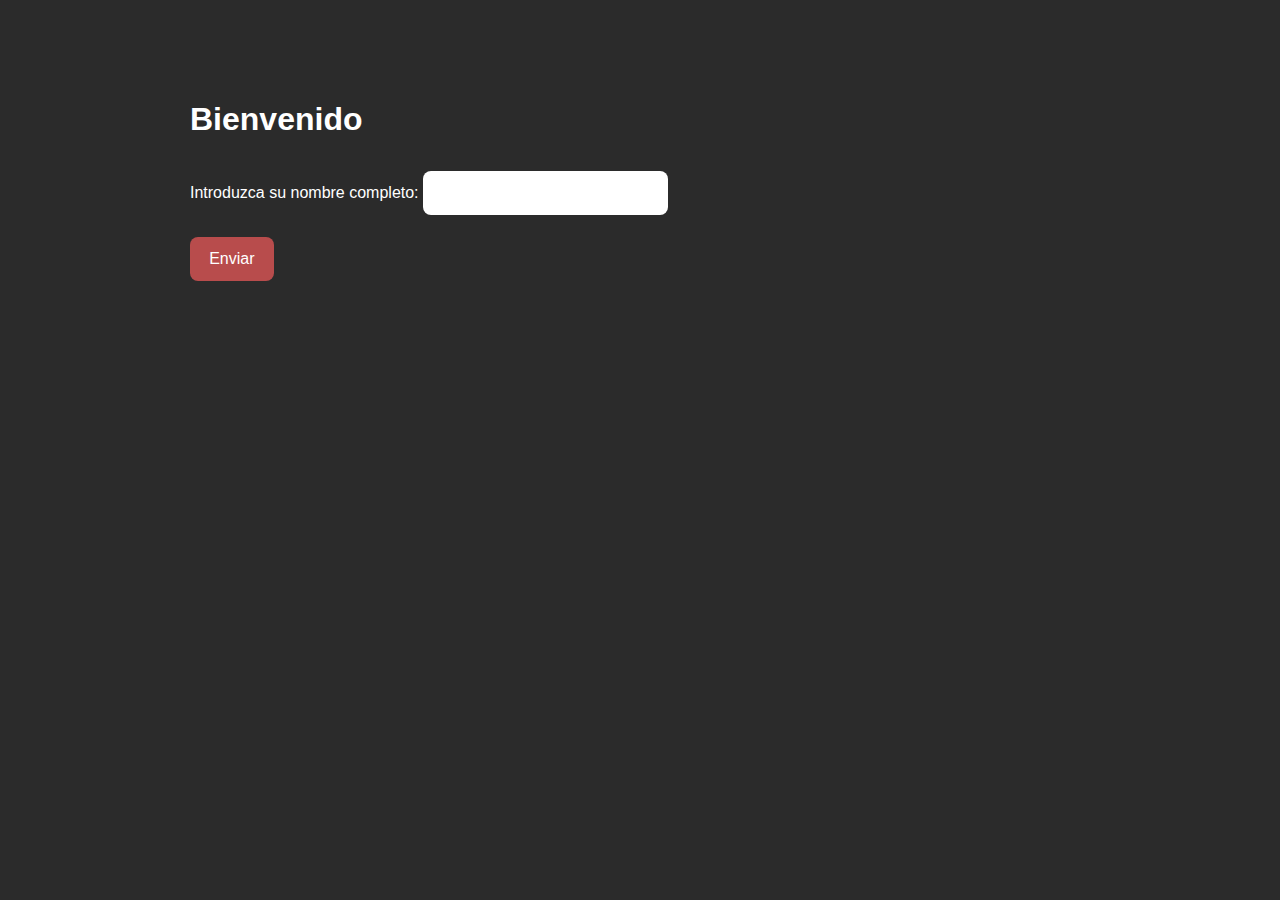
<file: index.html>
<!doctype html>
<html lang="es">
<head>
<meta charset="utf-8">
<meta name="viewport" content="width=device-width,initial-scale=1">
<title>Bienvenida</title>
<link rel="stylesheet" href="styles.css">
</head>
<body class="page-dark">
<main class="container" role="main">
<h1 tabindex="0">Bienvenido</h1>
<form id="nameForm">
<label for="fullname">Introduzca su nombre completo:</label>
<input id="fullname" name="fullname" type="text" autocomplete="name" aria-required="true"/>
<div id="error" role="alert" aria-live="polite" class="error"></div>
<button type="submit">Enviar</button>
</form>
</main>

<script>
function normalize(s){
  return (s||'').toLowerCase().normalize('NFD').replace(/\p{Diacritic}/gu,'').replace(/\s+/g,' ').trim();
}
document.getElementById('nameForm').addEventListener('submit', function(e){
  e.preventDefault();
  var n = normalize(document.getElementById('fullname').value);
  var hasJohanna = n.includes('johanna') || n.includes('johana') || n.includes('joha');
  if(hasJohanna){
    window.location.href='game.html';
  } else {
    document.getElementById('error').textContent='Nombre incorrecto. Acceso denegado.';
    document.getElementById('fullname').focus();
  }
});
</script>
</body>
</html>
</file>
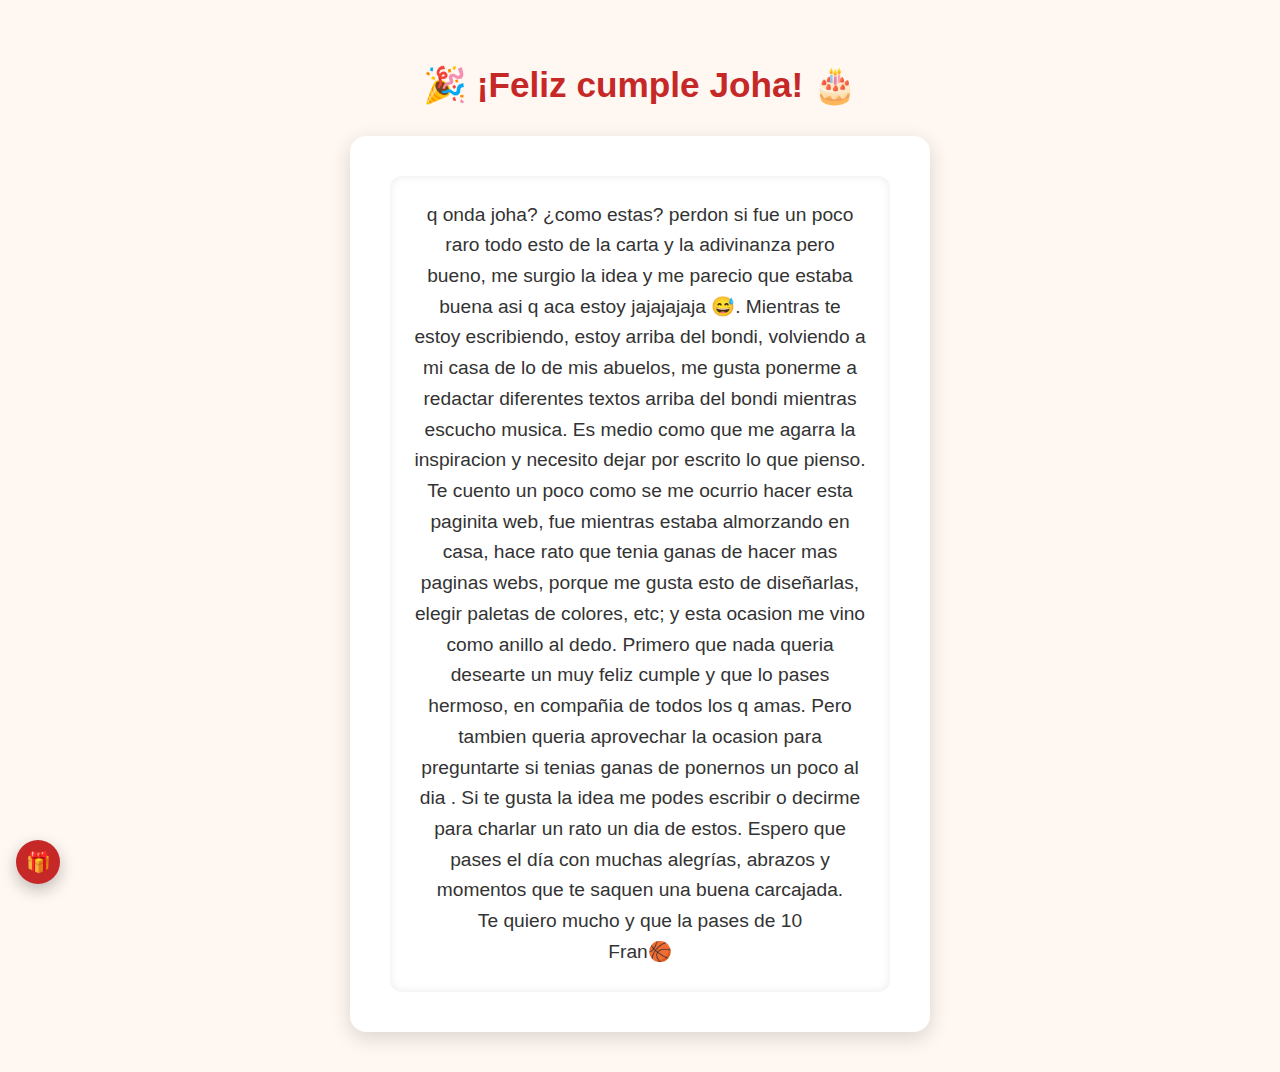
<file: feliz.html>
<!doctype html>
<html lang="es">
<head>
<meta charset="utf-8" />
<meta name="viewport" content="width=device-width,initial-scale=1" />
<title>¡Feliz cumple Joha!</title>
<style>
  :root {
    --bg: #fff8f2;
    --accent: #c62828;
    --paper: #ffffff;
    --shadow: rgba(0,0,0,0.15);
  }

  body {
    font-family: "Segoe UI", Roboto, Arial, sans-serif;
    background: var(--bg);
    display: flex;
    flex-direction: column;
    align-items: center;
    justify-content: flex-start;
    min-height: 100vh;
    margin: 0;
    padding: 40px 20px;
    color: #333;
  }

  h1 {
    color: var(--accent);
    font-size: 2.2rem;
    margin-bottom: 30px;
    text-align: center;
  }

  /* Contenedor del mensaje */
  .message-box {
    width: 580px;
    max-width: 95vw;
    background: var(--paper);
    border-radius: 16px;
    box-shadow: 0 6px 20px var(--shadow);
    padding: 40px;
    box-sizing: border-box;
    text-align: center;
  }

  h2 {
    font-size: 1.2rem;
    font-weight: 500;
    line-height: 1.6;
    color: #333;
    margin: 0;
    padding: 24px;
    background: #fff;
    border-radius: 12px;
    box-shadow: inset 0 0 10px rgba(0,0,0,0.08);
  }

  /* Botón secreto */
  #secretBtn {
    position: fixed;
    left: 16px;
    bottom: 16px;
    width: 44px;
    height: 44px;
    background: var(--accent);
    color: white;
    border: none;
    border-radius: 50%;
    font-size: 20px;
    display: flex;
    align-items: center;
    justify-content: center;
    cursor: pointer;
    box-shadow: 0 6px 16px rgba(0,0,0,0.25);
    transition: transform 0.2s ease;
  }

  #secretBtn:hover {
    transform: scale(1.1);
  }

</style>
</head>
<body>

  <h1>🎉 ¡Feliz cumple Joha! 🎂</h1>

  <div class="message-box">
    <h2>
      q onda joha? ¿como estas? perdon si fue un poco raro todo esto de la carta y la adivinanza pero bueno, me surgio la idea y me parecio que estaba buena asi q aca estoy jajajajaja 😅.
Mientras te estoy escribiendo, estoy arriba del bondi, volviendo a mi casa de lo de mis abuelos, me gusta ponerme a redactar diferentes textos arriba del bondi mientras escucho musica. Es medio como que me agarra la inspiracion y necesito dejar por escrito lo que pienso.
Te cuento un poco como se me ocurrio hacer esta paginita web, fue mientras estaba almorzando en casa, hace rato que tenia ganas de hacer mas paginas webs, porque me gusta esto de diseñarlas, elegir paletas de colores, etc; y esta ocasion me vino como anillo al dedo.
Primero que nada queria desearte un muy feliz cumple y que lo pases hermoso, en compañia de todos los q amas.
Pero tambien queria aprovechar la ocasion para preguntarte si tenias ganas de ponernos un poco al dia . Si te gusta la idea me podes escribir o decirme para charlar un rato un dia de estos.
Espero que pases el día con muchas alegrías, abrazos y momentos que te saquen una buena carcajada.
<br>Te quiero mucho y que la pases de 10<br> Fran🏀
    </h2>
  </div>

  <!-- Botón secreto que lleva a la otra página -->
  <button id="secretBtn" title="Secreto" onclick="window.location.href='secreto.html'">🎁</button>

</body>
</html>
</file>
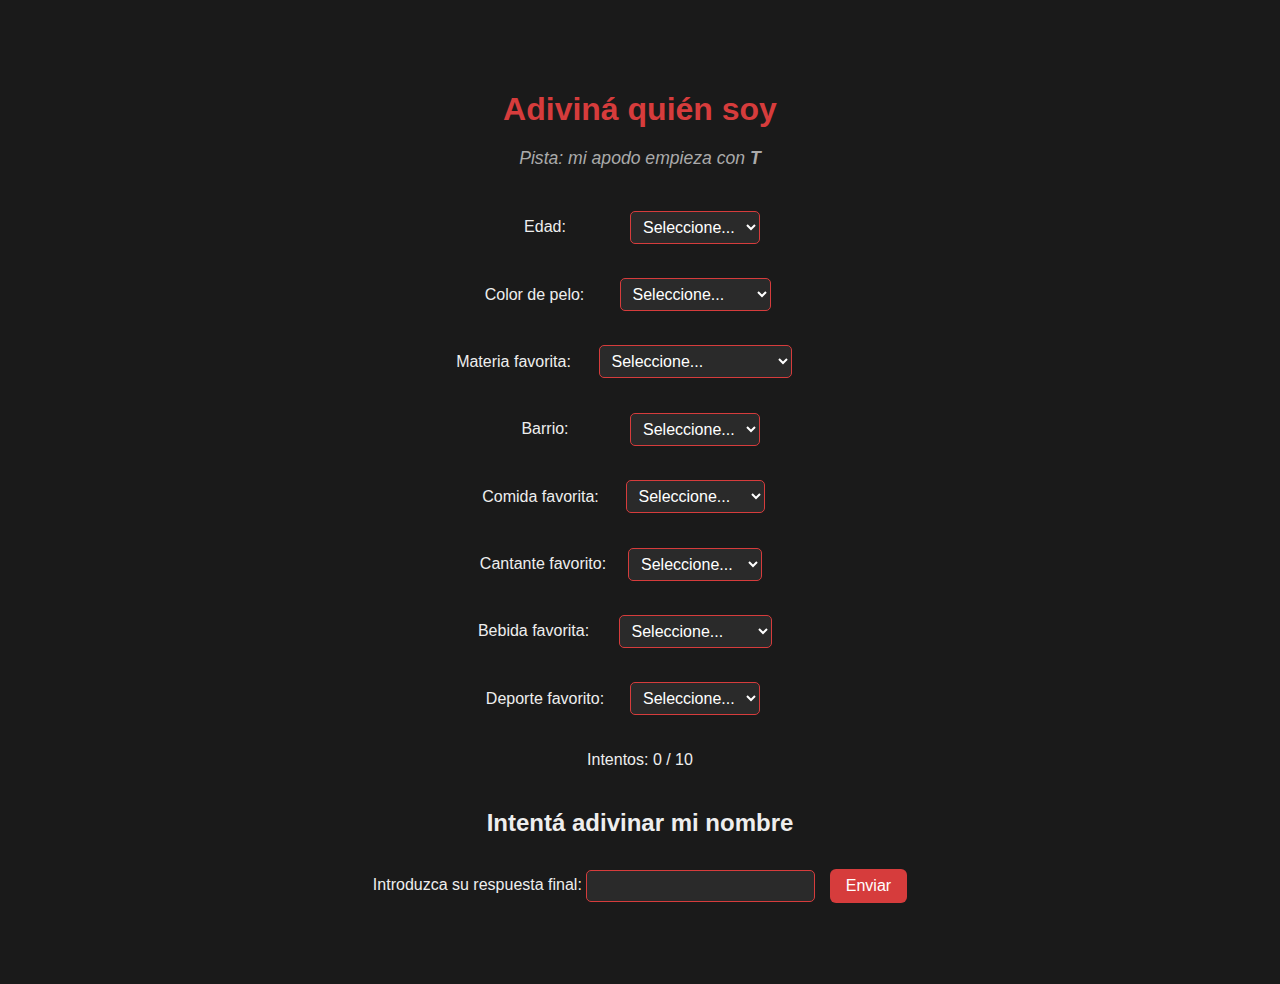
<file: game.html>
<!doctype html>
<html lang="es">
<head>
<meta charset="utf-8">
<meta name="viewport" content="width=device-width,initial-scale=1">
<title>Guess Who</title>
<link rel="stylesheet" href="styles.css">
<style>
  body.page-dark {
    background-color: #1a1a1a;
    color: #eee;
    font-family: "Segoe UI", sans-serif;
    text-align: center;
    margin: 0;
    padding: 0;
  }

  .container {
    max-width: 800px;
    margin: 40px auto;
    padding: 30px;
  }

  .title-red {
    color: #d63c3c;
    font-size: 2rem;
    margin-bottom: 20px;
  }

  .hint {
    color: #aaa;
    font-size: 1.1rem;
    margin-bottom: 30px;
  }

  .filter {
    margin: 12px auto;
    display: flex;
    justify-content: center;
    align-items: center;
    gap: 10px;
  }

  select {
    padding: 6px 8px;
    border-radius: 5px;
    background-color: #2a2a2a;
    color: white;
    border: 1px solid #d63c3c;
  }

  select:disabled {
    opacity: 0.5;
  }

  button {
    background-color: #d63c3c;
    color: white;
    border: none;
    border-radius: 6px;
    padding: 8px 16px;
    cursor: pointer;
    font-size: 1rem;
    transition: 0.2s;
  }

  button:hover:not(:disabled) {
    background-color: #e25555;
  }

  button:disabled {
    opacity: 0.6;
    cursor: not-allowed;
  }

  #finalGuess {
    margin-top: 40px;
  }

  #guessInput {
    padding: 6px 10px;
    border-radius: 5px;
    border: 1px solid #d63c3c;
    background-color: #2a2a2a;
    color: white;
    margin-right: 10px;
  }

  #attemptsLog {
    margin-top: 25px;
    text-align: left;
  }

  /* Alerta centrada */
  .alert {
    position: fixed;
    top: 50%;
    left: 50%;
    transform: translate(-50%, -50%);
    background-color: #2a2a2a;
    color: white;
    border: 2px solid #d63c3c;
    padding: 20px 30px;
    border-radius: 10px;
    z-index: 1000;
    box-shadow: 0 0 10px rgba(214, 60, 60, 0.5);
  }

</style>
</head>
<body class="page-dark">
<main class="container" role="main" aria-live="polite">
<h1 tabindex="0" class="title-red">Adiviná quién soy</h1>
<p class="hint">Pista: mi apodo empieza con <strong>T</strong></p>

<!-- Filtros -->
<div id="filters"></div>

<!-- Registro de intentos -->
<ol id="attemptsLog"></ol>
<div id="tries" aria-live="polite"></div>
<div id="finalMsg" role="status" aria-live="polite"></div>

<!-- Caja de adivinar el nombre -->
<div id="finalGuess">
  <h2>Intentá adivinar mi nombre</h2>
  <label for="guessInput">Introduzca su respuesta final:</label>
  <input id="guessInput" type="text"/>
  <button id="guessBtn">Enviar</button>
</div>

</main>

<script>
const MAX_ATTEMPTS = 10;
let attempts = 0;
const attemptsLog = document.getElementById('attemptsLog');
const triesEl = document.getElementById('tries');
const finalMsg = document.getElementById('finalMsg');
const guessBtn = document.getElementById('guessBtn');

const correctData = {
  "Edad":16,
  "Color de pelo":["rubio","castaño claro"],
  "Materia favorita":"Historia",
  "Barrio":"Boedo",
  "Comida favorita":"Milanesa",
  "Cantante favorito":"Duki",
  "Bebida favorita":"Agua tonica",
  "Deporte favorito":"Básquet"
};

const filters = [
  "Edad","Color de pelo","Materia favorita","Barrio",
  "Comida favorita","Cantante favorito","Bebida favorita","Deporte favorito"
];

const options = {
  "Edad":[15,16,17,18,19,20,21,22,23,24],
  "Color de pelo":["Rubio","Castaño claro","Castaño oscuro","Negro","Pelirrojo","Gris","Azul","Verde","Rosa","Morado"],
  "Materia favorita":["Matemática","Lengua","Inglés","Historia","Geografía","Base de datos","Proyecto informático","Lógica computacional","Yiye","Cogido"],
  "Barrio":["Palermo","Recoleta","Belgrano","Caballito","San Telmo","La Boca","Boedo","Monserrat","Flores","Almagro"],
  "Comida favorita":["Milanesa","Pizza","Hamburguesa","Sushi","Tacos","Empanadas","Ensalada","Pasta","Helado","Asado"],
  "Cantante favorito":["Duki","KHEA","Cazzu","Trueno","Nicki Nicole","Rusherking","Neo Pistea","Seven Kayne","Bizarrap","Tiago PZK"],
  "Bebida favorita":["Agua","Coca-Cola","Fanta","Sprite","Jugo de naranja","Café","Té","Leche","Agua tonica","Red Bull"],
  "Deporte favorito":["Fútbol","Tenis","Natación","Handball","Vóley","Hockey","Boxeo","Básquet","Rugby","Atletismo"]
};

function updateTries() {
  triesEl.textContent = 'Intentos: ' + attempts + ' / ' + MAX_ATTEMPTS;
}

function createFilters() {
  const filtersDiv = document.getElementById('filters');
  filters.forEach(f => {
    const div = document.createElement('div'); div.className='filter';
    const label = document.createElement('label'); label.textContent=f+":"; 
    const sel = document.createElement('select');
    sel.innerHTML='<option value="">Seleccione...</option>';
    options[f].forEach(o=>{ sel.innerHTML+='<option value="'+o+'">'+o+'</option>'; });
    const resultSpan=document.createElement('span'); resultSpan.className='filter-result';

    sel.addEventListener('change',()=>{
      if(sel.value==='') return;
      attempts++;
      updateTries();
      let userVal=sel.value.toLowerCase();
      let correctVal=correctData[f];
      let isYes=false;

      if(Array.isArray(correctVal)) isYes=correctVal.some(c=>c.toLowerCase()===userVal);
      else isYes=correctVal.toString().toLowerCase()===userVal;

      const li=document.createElement('li');
      li.textContent=f+': '+sel.value+' → '+(isYes?'✅ Sí':'❌ No'); 
      attemptsLog.appendChild(li);

      sel.disabled=true;
      resultSpan.textContent=isYes?'✅':'❌';
      resultSpan.style.marginLeft='8px';
      resultSpan.style.fontWeight='bold';
      resultSpan.style.color=isYes?'lightgreen':'tomato';
    });

    div.appendChild(label);
    div.appendChild(sel);
    div.appendChild(resultSpan);
    filtersDiv.appendChild(div);
  });
}

createFilters();
updateTries();

// Botón de adivinar nombre
guessBtn.addEventListener('click',()=>{
  let val=document.getElementById('guessInput').value.toLowerCase().trim();
  const CORRECT_NAMES=['fran','francisco','francisco barreiro'];
  const ok=CORRECT_NAMES.some(n=>val.includes(n));

  if(ok){
    window.location.href='feliz.html';
  } else {
    guessBtn.disabled = true;
    const alertBox = document.createElement('div');
    alertBox.className = 'alert';
    alertBox.innerHTML = `
      <p><strong>Ay, le pifiaste 😅</strong><br>Deberás volver a jugar</p>
      <button onclick="location.reload()">Volver a jugar</button>
    `;
    document.body.appendChild(alertBox);
  }
});
</script>
</body>
</html>
</file>
<file: styles.css>
body{
  margin:0;
  font-family:sans-serif;
  color:white;
  background:#2b2b2b;
}
.container{
  max-width:900px;
  margin:3rem auto;
  padding:2rem;
}
input,button,select{
  padding:0.8rem 1.2rem;
  border-radius:8px;
  border:none;
  margin:0.7rem 0;
  font-size:1rem;
}
button,select{
  cursor:pointer;
  background:#b84c4c;
  color:white;
}
button:hover,select:hover{
  opacity:0.85;
}
.title-red{
  color:#b84c4c;
  font-size:2rem;
  margin-bottom:1.5rem;
}
.hint{
  color:#b84c4c;
  font-style:italic;
  margin-bottom:2rem;
}
.filter{
  margin-bottom:2rem;
  display:flex;
  align-items:center;
  gap:1rem;
}
.filter label{
  min-width:150px;
}
.filter-result{
  min-width:40px;
  font-weight:bold;
}
ol{
  margin-top:2rem;
}
.page-dark{
  background:#2b2b2b;
  color:white;
}
</file>
